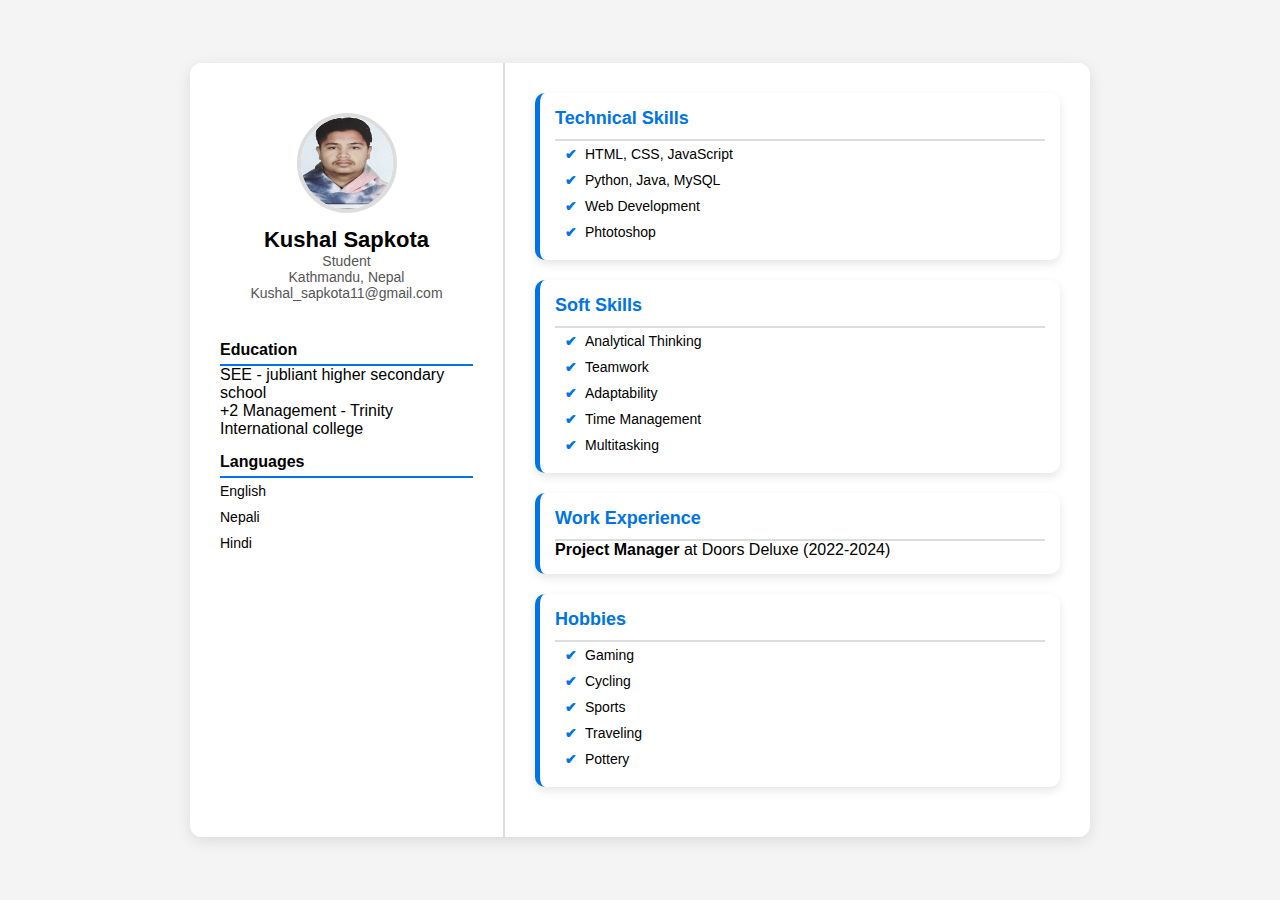
<file: cv/kushal.html>
<!DOCTYPE html>
<html lang="en">
<head>
    <meta charset="UTF-8">
    <meta name="viewport" content="width=device-width, initial-scale=1.0">
    <title>Kushal Sapkota - CV</title>
    <style>
        /* General Styles */
        * {
            margin: 0;
            padding: 0;
            box-sizing: border-box;
            font-family: 'Arial', sans-serif;
        }
        body {
            display: flex;
            justify-content: center;
            align-items: center;
            min-height: 100vh;
            background: #f4f4f4;
            padding: 20px;
        }
        .container {
            display: flex;
            width: 900px;
            background: white;
            border-radius: 12px;
            overflow: hidden;
            box-shadow: 0px 4px 15px rgba(0, 0, 0, 0.1);
        }

        /* Sidebar */
        .sidebar {
            width: 35%;
            background: #ffffff;
            color: black;
            padding: 30px;
            text-align: center;
            border-right: 2px solid #ddd;
        }
        .profile {
            padding: 20px;
            border-radius: 20px;
            margin-bottom: 20px;
        }
        .profile img {
            width: 100px;
            height: 100px;
            border-radius: 50%;
            border: 4px solid #ddd;
            margin-bottom: 10px;
        }
        .profile h1 {
            font-size: 22px;
        }
        .profile p {
            font-size: 14px;
            color: #555;
        }
        .sidebar a {
            color: #0073e6;
            text-decoration: none;
            display: block;
            margin-top: 5px;
        }

        .sidebar .info {
            text-align: left;
            margin-top: 20px;
        }
        .sidebar .info h3 {
            font-size: 16px;
            margin-top: 15px;
            border-bottom: 2px solid #0073e6;
            padding-bottom: 5px;
        }
        .sidebar .info ul {
            list-style: none;
            padding: 0;
        }
        .sidebar .info ul li {
            font-size: 14px;
            padding: 5px 0;
        }

        /* Main Content */
        .content {
            width: 65%;
            padding: 30px;
            background: #ffffff;
        }

        /* Sections with Shapes */
        .section {
            margin-bottom: 20px;
            background: white;
            border-radius: 10px;
            padding: 15px;
            box-shadow: 0px 4px 10px rgba(0, 0, 0, 0.1);
            border-left: 5px solid #0073e6;
        }
        .section h2 {
            font-size: 18px;
            color: #0073e6;
            padding-bottom: 10px;
            border-bottom: 2px solid #ddd;
        }
        .section ul {
            list-style: none;
            padding-left: 10px;
        }
        .section ul li {
            font-size: 14px;
            padding: 5px 0;
            display: flex;
            align-items: center;
        }
        .section ul li::before {
            content: "✔";
            color: #0073e6;
            margin-right: 8px;
            font-weight: bold;
        }

        /* Footer */
        .footer {
            text-align: center;
            padding: 10px;
            background: #ffffff;
            color: #555;
            font-size: 14px;
        }

        /* Responsive */
        @media (max-width: 768px) {
            .container {
                flex-direction: column;
                width: 100%;
            }
            .sidebar {
                width: 100%;
                text-align: center;
                padding-bottom: 20px;
            }
            .content {
                width: 100%;
                padding: 20px;
            }
        }
    </style>
</head>
<body>

<div class="container">
    <!-- Sidebar -->
    <div class="sidebar">
        <div class="profile">
            <img src="../images/cv photos/kushal.jpeg" alt="Kushal Sapkota">
            <h1>Kushal Sapkota</h1>
            <p>Student</p>
            <p> Kathmandu, Nepal</p>
            <p>Kushal_sapkota11@gmail.com</p>
        </div>

        <div class="info">
            <h3>Education</h3>
            <p>SEE - jubliant higher secondary school</p>
            <p>+2 Management - Trinity International college</p>

            <h3>Languages</h3>
            <ul>
                <li>English</li>
                <li>Nepali</li>
                <li>Hindi</li>
            </ul>
        </div>
    </div>

    <!-- Main Content -->
    <div class="content">
        <div class="section">
            <h2>Technical Skills</h2>
            <ul>
                <li>HTML, CSS, JavaScript</li>
                <li>Python, Java, MySQL</li>
                <li>Web Development</li>
                <li>Phtotoshop</li>
            </ul>
        </div>

        <div class="section">
            <h2>Soft Skills</h2>
            <ul>
                <li>Analytical Thinking</li>
                <li>Teamwork</li>
                <li>Adaptability</li>
                <li>Time Management</li>
                <li>Multitasking</li>
            </ul>
        </div>

        <div class="section">
            <h2>Work Experience</h2>
            <p><strong>Project Manager</strong> at Doors Deluxe (2022-2024)</p>
        </div>

        <div class="section">
            <h2>Hobbies</h2>
            <ul>
                <li>Gaming</li>
                <li>Cycling</li>
                <li>Sports</li>
                <li>Traveling</li>
                <li>Pottery</li>
            </ul>
        </div>
    </div>
</div>

</body>
</html>
</file>
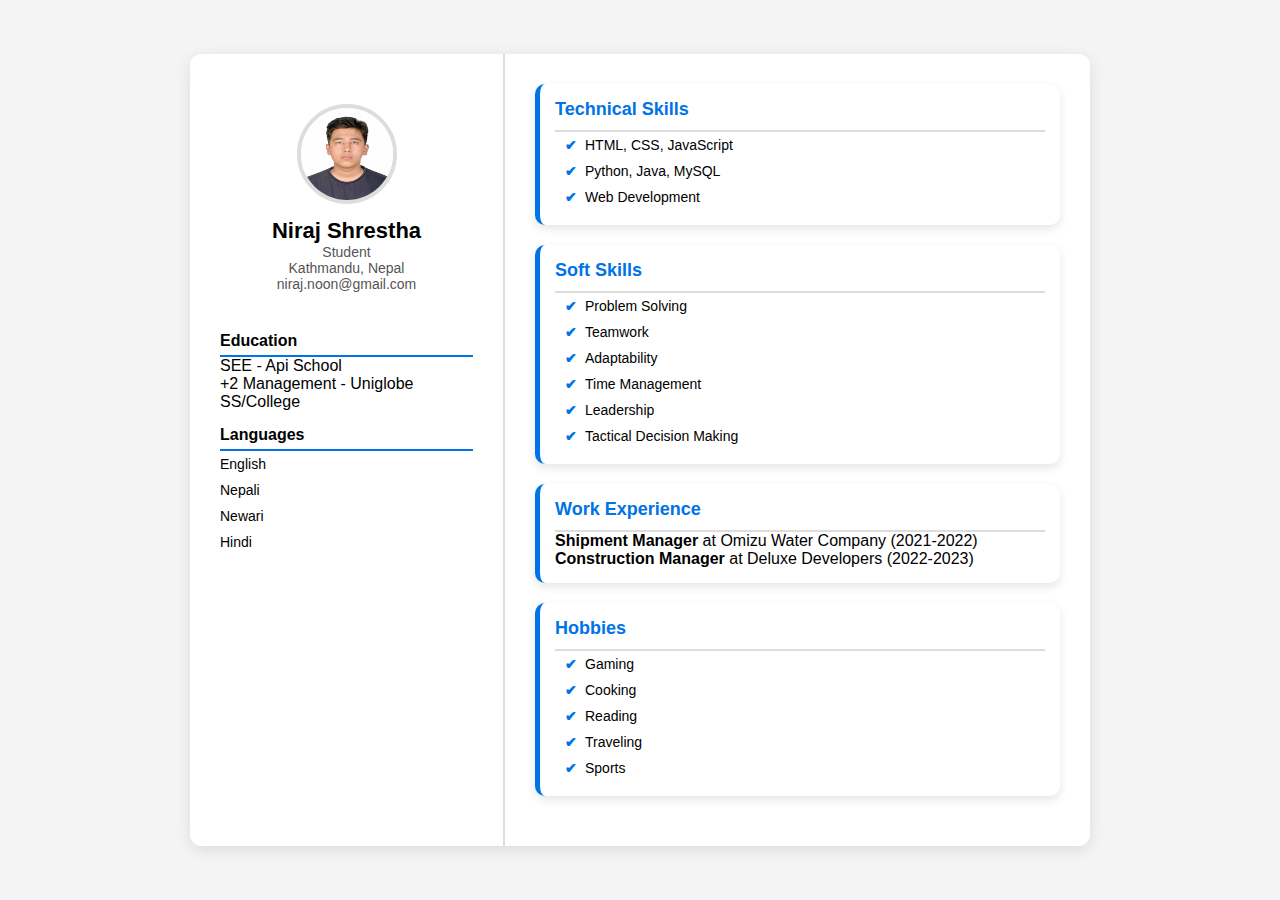
<file: cv/niraj.html>
<!DOCTYPE html>
<html lang="en">
<head>
    <meta charset="UTF-8">
    <meta name="viewport" content="width=device-width, initial-scale=1.0">
    <title>Niraj Shrestha - CV</title>
    <style>
        /* General Styles */
        * {
            margin: 0;
            padding: 0;
            box-sizing: border-box;
            font-family: 'Arial', sans-serif;
        }
        body {
            display: flex;
            justify-content: center;
            align-items: center;
            min-height: 100vh;
            background: #f4f4f4;
            padding: 20px;
        }
        .container {
            display: flex;
            width: 900px;
            background: white;
            border-radius: 12px;
            overflow: hidden;
            box-shadow: 0px 4px 15px rgba(0, 0, 0, 0.1);
        }

        /* Sidebar */
        .sidebar {
            width: 35%;
            background: #ffffff;
            color: black;
            padding: 30px;
            text-align: center;
            border-right: 2px solid #ddd;
        }
        .profile {
            padding: 20px;
            border-radius: 20px;
            margin-bottom: 20px;
        }
        .profile img {
            width: 100px;
            height: 100px;
            border-radius: 50%;
            border: 4px solid #ddd;
            margin-bottom: 10px;
        }
        .profile h1 {
            font-size: 22px;
        }
        .profile p {
            font-size: 14px;
            color: #555;
        }
        .sidebar a {
            color: #0073e6;
            text-decoration: none;
            display: block;
            margin-top: 5px;
        }

        .sidebar .info {
            text-align: left;
            margin-top: 20px;
        }
        .sidebar .info h3 {
            font-size: 16px;
            margin-top: 15px;
            border-bottom: 2px solid #0073e6;
            padding-bottom: 5px;
        }
        .sidebar .info ul {
            list-style: none;
            padding: 0;
        }
        .sidebar .info ul li {
            font-size: 14px;
            padding: 5px 0;
        }

        /* Main Content */
        .content {
            width: 65%;
            padding: 30px;
            background: #ffffff;
        }

        /* Sections with Shapes */
        .section {
            margin-bottom: 20px;
            background: white;
            border-radius: 10px;
            padding: 15px;
            box-shadow: 0px 4px 10px rgba(0, 0, 0, 0.1);
            border-left: 5px solid #0073e6;
        }
        .section h2 {
            font-size: 18px;
            color: #0073e6;
            padding-bottom: 10px;
            border-bottom: 2px solid #ddd;
        }
        .section ul {
            list-style: none;
            padding-left: 10px;
        }
        .section ul li {
            font-size: 14px;
            padding: 5px 0;
            display: flex;
            align-items: center;
        }
        .section ul li::before {
            content: "✔";
            color: #0073e6;
            margin-right: 8px;
            font-weight: bold;
        }

        /* Footer */
        .footer {
            text-align: center;
            padding: 10px;
            background: #ffffff;
            color: #555;
            font-size: 14px;
        }

        /* Responsive */
        @media (max-width: 768px) {
            .container {
                flex-direction: column;
                width: 100%;
            }
            .sidebar {
                width: 100%;
                text-align: center;
                padding-bottom: 20px;
            }
            .content {
                width: 100%;
                padding: 20px;
            }
        }
    </style>
</head>
<body>

<div class="container">
    <!-- Sidebar -->
    <div class="sidebar">
        <div class="profile">
            <img src="../images/cv photos/niraj.jpeg" alt="Niraj Shrestha">
            <h1>Niraj Shrestha</h1>
            <p>Student</p>
            <p> Kathmandu, Nepal</p>
            <p>niraj.noon@gmail.com</p>
        </div>

        <div class="info">
            <h3>Education</h3>
            <p>SEE - Api School</p>
            <p>+2 Management - Uniglobe SS/College</p>

            <h3>Languages</h3>
            <ul>
                <li>English</li>
                <li>Nepali</li>
                <li>Newari</li>
                <li>Hindi</li>
            </ul>
        </div>
    </div>

    <!-- Main Content -->
    <div class="content">
        <div class="section">
            <h2>Technical Skills</h2>
            <ul>
                <li>HTML, CSS, JavaScript</li>
                <li>Python, Java, MySQL</li>
                <li>Web Development</li>
            </ul>
        </div>

        <div class="section">
            <h2>Soft Skills</h2>
            <ul>
                <li>Problem Solving</li>
                <li>Teamwork</li>
                <li>Adaptability</li>
                <li>Time Management</li>
                <li>Leadership</li>
                <li>Tactical Decision Making</li>
            </ul>
        </div>

        <div class="section">
            <h2>Work Experience</h2>
            <p><strong>Shipment Manager</strong> at Omizu Water Company (2021-2022)</p>
            <p><strong>Construction Manager</strong> at Deluxe Developers (2022-2023)</p>
        </div>

        <div class="section">
            <h2>Hobbies</h2>
            <ul>
                <li>Gaming</li>
                <li>Cooking</li>
                <li>Reading</li>
                <li>Traveling</li>
                <li>Sports</li>
            </ul>
        </div>
    </div>
</div>

</body>
</html>
</file>
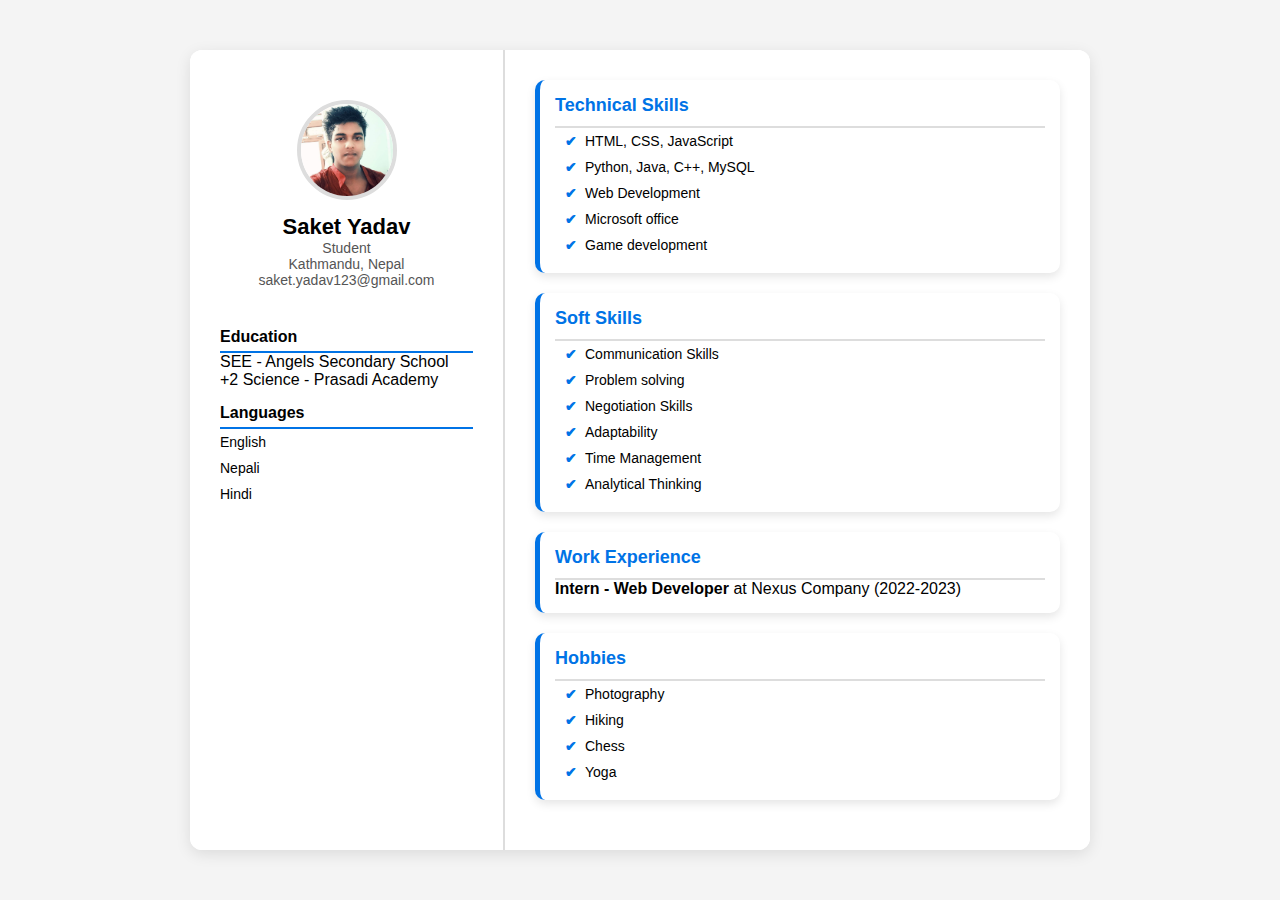
<file: cv/saket.html>
<!DOCTYPE html>
<html lang="en">
<head>
    <meta charset="UTF-8">
    <meta name="viewport" content="width=device-width, initial-scale=1.0">
    <title>Saket Yadav - CV</title>
    <style>
        /* General Styles */
        * {
            margin: 0;
            padding: 0;
            box-sizing: border-box;
            font-family: 'Arial', sans-serif;
        }
        body {
            display: flex;
            justify-content: center;
            align-items: center;
            min-height: 100vh;
            background: #f4f4f4;
            padding: 20px;
        }
        .container {
            display: flex;
            width: 900px;
            background: white;
            border-radius: 12px;
            overflow: hidden;
            box-shadow: 0px 4px 15px rgba(0, 0, 0, 0.1);
        }

        /* Sidebar */
        .sidebar {
            width: 35%;
            background: #ffffff;
            color: black;
            padding: 30px;
            text-align: center;
            border-right: 2px solid #ddd;
        }
        .profile {
            padding: 20px;
            border-radius: 20px;
            margin-bottom: 20px;
        }
        .profile img {
            width: 100px;
            height: 100px;
            border-radius: 50%;
            border: 4px solid #ddd;
            margin-bottom: 10px;
        }
        .profile h1 {
            font-size: 22px;
        }
        .profile p {
            font-size: 14px;
            color: #555;
        }
        .sidebar a {
            color: #0073e6;
            text-decoration: none;
            display: block;
            margin-top: 5px;
        }

        .sidebar .info {
            text-align: left;
            margin-top: 20px;
        }
        .sidebar .info h3 {
            font-size: 16px;
            margin-top: 15px;
            border-bottom: 2px solid #0073e6;
            padding-bottom: 5px;
        }
        .sidebar .info ul {
            list-style: none;
            padding: 0;
        }
        .sidebar .info ul li {
            font-size: 14px;
            padding: 5px 0;
        }

        /* Main Content */
        .content {
            width: 65%;
            padding: 30px;
            background: #ffffff;
        }

        /* Sections with Shapes */
        .section {
            margin-bottom: 20px;
            background: white;
            border-radius: 10px;
            padding: 15px;
            box-shadow: 0px 4px 10px rgba(0, 0, 0, 0.1);
            border-left: 5px solid #0073e6;
        }
        .section h2 {
            font-size: 18px;
            color: #0073e6;
            padding-bottom: 10px;
            border-bottom: 2px solid #ddd;
        }
        .section ul {
            list-style: none;
            padding-left: 10px;
        }
        .section ul li {
            font-size: 14px;
            padding: 5px 0;
            display: flex;
            align-items: center;
        }
        .section ul li::before {
            content: "✔";
            color: #0073e6;
            margin-right: 8px;
            font-weight: bold;
        }

        /* Footer */
        .footer {
            text-align: center;
            padding: 10px;
            background: #ffffff;
            color: #555;
            font-size: 14px;
        }

        /* Responsive */
        @media (max-width: 768px) {
            .container {
                flex-direction: column;
                width: 100%;
            }
            .sidebar {
                width: 100%;
                text-align: center;
                padding-bottom: 20px;
            }
            .content {
                width: 100%;
                padding: 20px;
            }
        }
    </style>
</head>
<body>

<div class="container">
    <!-- Sidebar -->
    <div class="sidebar">
        <div class="profile">
            <img src="../images/cv photos/saket.jpeg" alt="Saket Yadav">
            <h1>Saket Yadav</h1>
            <p>Student</p>
            <p> Kathmandu, Nepal</p>
            <p>saket.yadav123@gmail.com</p>
        </div>

        <div class="info">
            <h3>Education</h3>
            <p>SEE - Angels Secondary School</p>
            <p>+2 Science - Prasadi Academy</p>

            <h3>Languages</h3>
            <ul>
                <li>English</li>
                <li>Nepali</li>
                <li>Hindi</li>
            </ul>
        </div>
    </div>

    <!-- Main Content -->
    <div class="content">
        <div class="section">
            <h2>Technical Skills</h2>
            <ul>
                <li>HTML, CSS, JavaScript</li>
                <li>Python, Java, C++, MySQL</li>
                <li>Web Development</li>
                <li>Microsoft office</li>
                <li>Game development</li>
            </ul>
        </div>

        <div class="section">
            <h2>Soft Skills</h2>
            <ul>
                <li>Communication Skills</li>
                <li>Problem solving</li>
                <li>Negotiation Skills</li>
                <li>Adaptability</li>
                <li>Time Management</li>
                <li>Analytical Thinking</li>
            </ul>
        </div>

        <div class="section">
            <h2>Work Experience</h2>
            <p><strong>Intern - Web Developer</strong> at Nexus Company (2022-2023)</p>
        </div>

        <div class="section">
            <h2>Hobbies</h2>
            <ul>
                <li>Photography</li>
                <li>Hiking</li>
                <li>Chess</li>
                <li>Yoga</li>
            </ul>
        </div>
    </div>
</div>

</body>
</html>
</file>
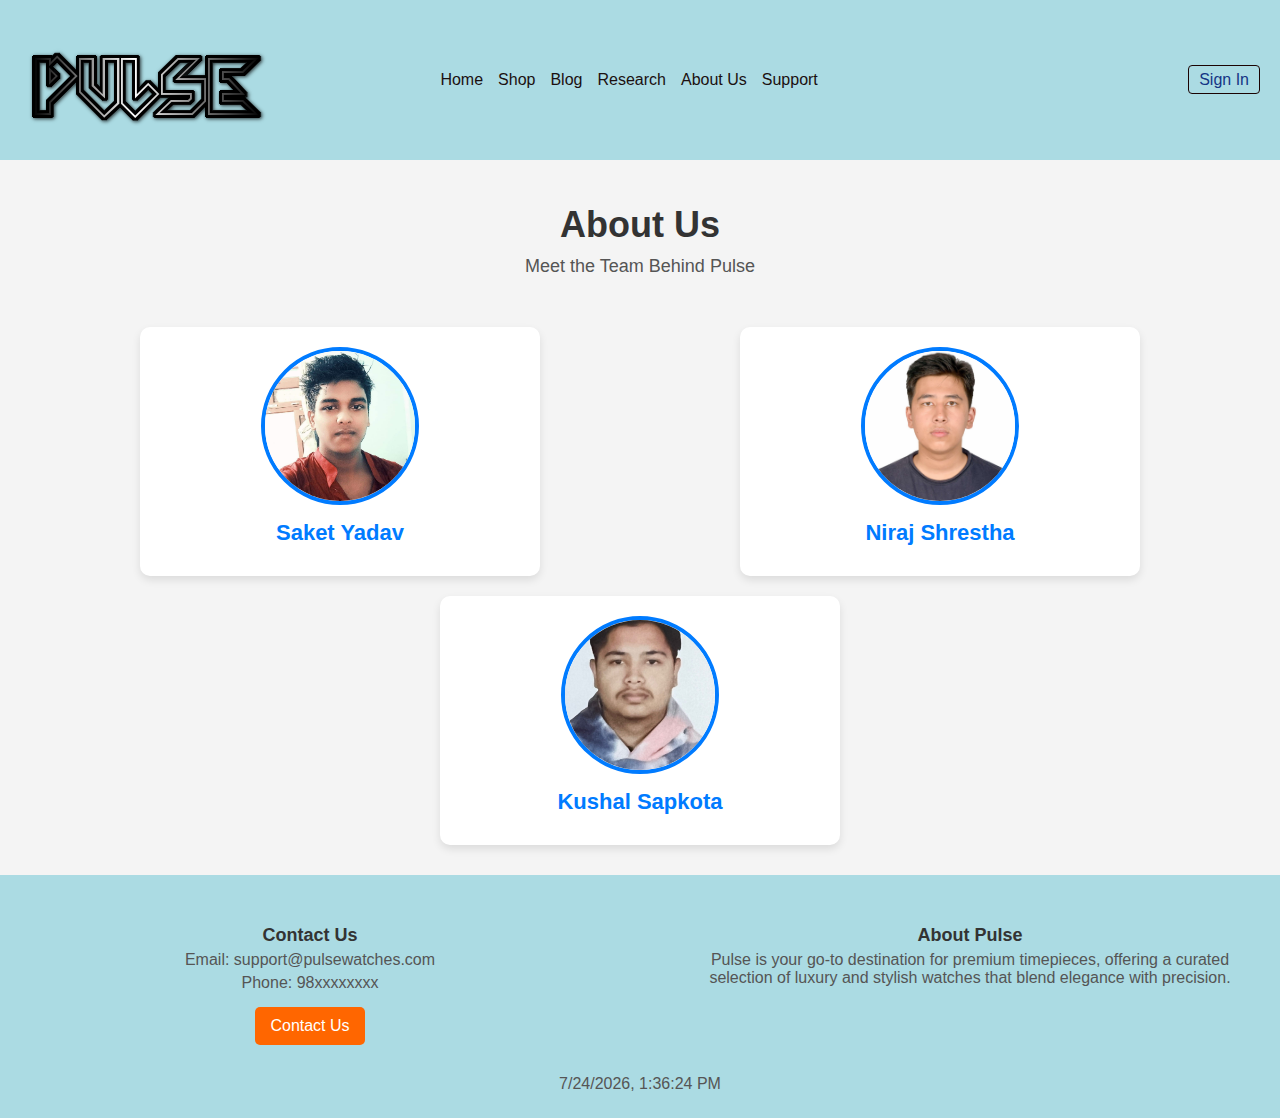
<file: html/about us.html>
<!DOCTYPE html>
<html lang="en">
<head>
    <meta charset="UTF-8">
    <meta name="viewport" content="width=device-width, initial-scale=1.0">
    <meta name="description" content="E-commerce watch website">
    <meta name="keywords" content="home,product,blog">
    <meta name="author" content="Niraj Shrsetha">
    <title>About Us</title>
    <script>
        function updateDateTime() {
            const now = new Date();
            const dateTimeString = now.toLocaleString();
            document.getElementById("datetime").innerText = dateTimeString;
        }
        setInterval(updateDateTime, 1000);
    </script>
    <style>
        /* General Reset */
body {
    margin: 0;
    font-family: Arial, sans-serif;
  }
  
  .navbar {
    width: 100%;
   background-color: #abdbe3;
    background-size: cover;
    background-position: center;
    color: rgb(33, 9, 9);
    padding: 40px 0;
  }
  
  .navbar-top {
    display: flex;
    justify-content: space-between;
    align-items: center;
    padding: 0 20px;
  }
  
  .logo {
    margin-bottom: 30px;
   height: 50px;
   width: 50px;
    
  }
  
  .nav-links {
    display: flex;
    gap: 15px;
    list-style: none;
    padding: 0;
    margin: 0;
  }
  
  .nav-links li a {
    text-decoration: none;
    color: rgb(27, 16, 16);
    font-size: 16px;
    transition: color 0.3s ease;
  }
  
  .nav-links li a:hover {
    color: #f0a500;
  }
  
  .sign-in a {
    text-decoration: none;
    color: rgb(21, 53, 133);
    font-size: 16px;
    border: 1px solid rgb(27, 3, 3);
    padding: 5px 10px;
    border-radius: 4px;
    transition: background 0.3s ease, color 0.3s ease;
  }
  
  .sign-in a:hover {
    background: white;
    color: #333;
  }
  
  .navbar-bottom {
    text-align: center;
    margin-top: 10px;
  }
  
  .search-box {
    width: 80%;
    max-width: 500px;
    padding: 10px;
    border-radius: 4px;
    border: 1px solid #ccc;
    font-size: 16px;
  }
  
body {
    margin: 0;
    padding: 0;
    font-family: 'Arial', sans-serif;
    background: #f4f4f4;
    color: #333;
}

/* Header Styling */
.header {
    text-align: center;

    padding: 20px;
}

.header h1 {
    font-size: 36px;
    margin-bottom: 10px;
}

.header p {
    font-size: 18px;
    margin: 0;
}

/* Team Container */
.team-container {
    display: flex;
    justify-content: space-around;
    align-items: flex-start;
    flex-wrap: wrap;
    margin: 20px auto;
    max-width: 1200px;
}

/* Individual Portfolio */
.portfolio {
    background: white;
    padding: 20px;
    border-radius: 10px;
    box-shadow: 0 4px 8px rgba(0, 0, 0, 0.1);
    text-align: center;
    width: 30%;
    margin: 10px;
    transition: transform 0.3s ease, box-shadow 0.3s ease;
}

.portfolio:hover {
    transform: translateY(-10px);
    box-shadow: 0 6px 16px rgba(0, 0, 0, 0.2);
}

/* Image Container */
.image-container {
    margin: 0 auto 15px;
    width: 150px;
    height: 150px;
    border-radius: 50%;
    overflow: hidden;
    border: 4px solid #007BFF;
}

.image-container img {
    width: 100%;
    height: 100%;
    object-fit: cover;
}

/* Portfolio Content */
h2 {
    font-size: 22px;
    margin: 10px 0;
    color: #007BFF;
}

h3 {
    font-size: 18px;
    margin: 10px 0 5px;
    color: #333;
}

p {
    font-size: 16px;
    margin: 5px 0;
    color: #555;
}

/* Responsive Design */
@media (max-width: 768px) {
    .portfolio {
        width: 45%;
    }
}

@media (max-width: 480px) {
    .portfolio {
        width: 100%;
    }
}

    </style>
</head>
<body>
    <nav class="navbar">
        <div class="navbar-top">
          <div class="logo"><img src="../images/logo/logo.png"></div>
          <ul class="nav-links">
            <li><a href="../index.html">Home</a></li>
            <li><a href="../html/shop.html">Shop</a></li>
            <li><a href="../html/blog.html">Blog</a></li>
            <li><a href="../html/research.html">Research</a></li>
            <li><a href="../html/about us.html">About Us</a></li>
            <li><a href="../html/support.html">Support</a></li>
          </ul>
          <div class="sign-in">
            <a href="../html/sign in.html">Sign In</a>
          </div>
        </div>
        
      </nav>
    <header class="header">
        <h1>About Us</h1>
        <p>Meet the Team Behind Pulse</p>
    </header>
    <main class="team-container">
        <!-- Portfolio 1 -->
        <div class="portfolio">
            <div class="image-container">
                <a href="../cv/saket.html"><img src="../images/cv photos/saket.jpeg" alt="saket" ></a>
            </div>
            <h2>Saket Yadav</h2>
        </div>

        <!-- Portfolio 2 -->
        <div class="portfolio">
            <div class="image-container">
                <a href="../cv/niraj.html"><img src="../images/cv photos/niraj.jpeg" alt="niraj" ></a>
            </div>
            <h2>Niraj Shrestha</h2>
        </div>

        <!-- Portfolio 3 -->
        <div class="portfolio">
            <div class="image-container">
                <a href="../cv/kushal.html"><img src="../images/cv photos/kushal.jpeg" alt="kushal" ></a>
            </div>
            <h2>Kushal Sapkota</h2>
        </div>
    </main>
    <footer style="background-color: #abdbe3; color: black; padding: 20px 0; text-align: center;">
        <div style="display: flex; justify-content: space-between; max-width: 1200px; margin: auto; padding: 20px;">
            <div style="width: 45%;">
                <h3>Contact Us</h3>
                <p>Email: support@pulsewatches.com</p>
                <p>Phone: 98xxxxxxxx</p>
               
                <a href="support.html" style="display: inline-block; margin-top: 10px; padding: 10px 15px; background-color: #ff6600; color: white; text-decoration: none; border-radius: 5px;">Contact Us</a>
            </div>
            <div style="width: 45%;">
                <h3>About Pulse</h3>
                <p>Pulse is your go-to destination for premium timepieces, offering a curated selection of luxury and stylish watches that blend elegance with precision.</p>
            </div>
        </div>
        <p id="datetime" style="margin-top: 10px;"></p>
    </footer>
    <script>
        updateDateTime();
    </script>
</body>
</html>
</file>
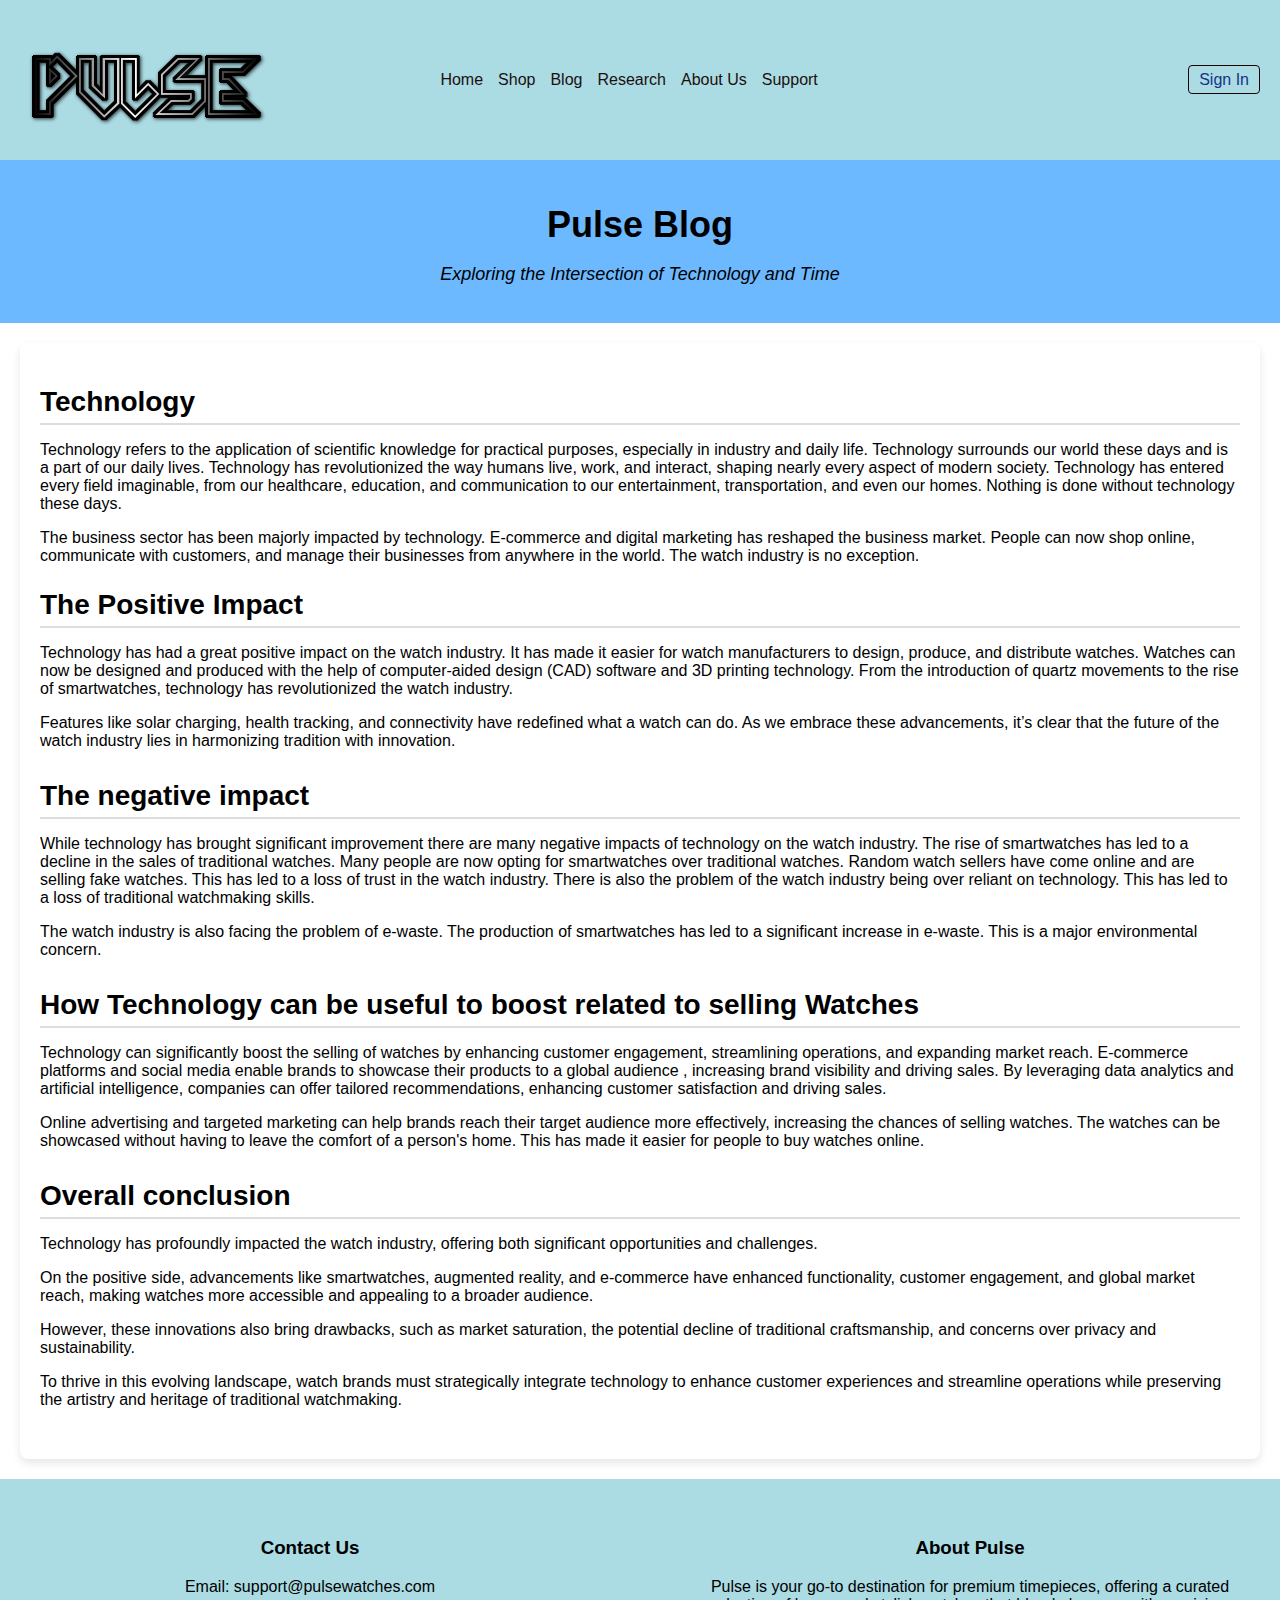
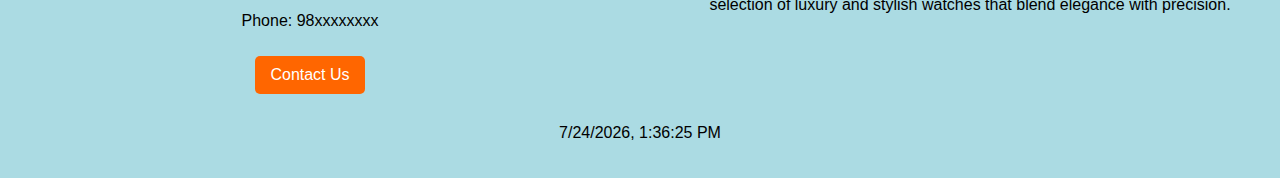
<file: html/blog.html>
<!DOCTYPE html>
<html lang="en">
<head>
    <meta charset="UTF-8">
    <meta name="viewport" content="width=device-width, initial-scale=1.0">
    <meta name="description" content="E-commerce watch website">
    <meta name="keywords" content="home,product,blog">
    <meta name="author" content="Niraj Shrsetha">
    <title>Pulse Blog - Technology in Watch Industry</title>
    <style>
        /* General Reset */
body {
    margin: 0;
    font-family: Arial, sans-serif;
  }
  
  .navbar {
    width: 100%;
   background-color: #abdbe3;
    background-size: cover;
    background-position: center;
    color: rgb(33, 9, 9);
    padding: 40px 0;
  }
  
  .navbar-top {
    display: flex;
    justify-content: space-between;
    align-items: center;
    padding: 0 20px;
  }
  
  .logo {
    margin-bottom: 30px;
   height: 50px;
   width: 50px;
    
  }
  
  .nav-links {
    display: flex;
    gap: 15px;
    list-style: none;
    padding: 0;
    margin: 0;
  }
  
  .nav-links li a {
    text-decoration: none;
    color: rgb(27, 16, 16);
    font-size: 16px;
    transition: color 0.3s ease;
  }
  
  .nav-links li a:hover {
    color: #f0a500;
  }
  
  .sign-in a {
    text-decoration: none;
    color: rgb(21, 53, 133);
    font-size: 16px;
    border: 1px solid rgb(27, 3, 3);
    padding: 5px 10px;
    border-radius: 4px;
    transition: background 0.3s ease, color 0.3s ease;
  }
  
  .sign-in a:hover {
    background: white;
    color: #333;
  }
  
  .navbar-bottom {
    text-align: center;
    margin-top: 10px;
  }
  
  .search-box {
    width: 80%;
    max-width: 500px;
    padding: 10px;
    border-radius: 4px;
    border: 1px solid #ccc;
    font-size: 16px;
  }
  

/* Header Styling */
.header {
    background: linear-gradient(135deg, #6db9ff);
    color: black;
    text-align: center;
    padding: 20px 10px;
}

.header h1 {
    font-size: 36px;
    margin-bottom: 10px;
}

.header p {
    font-size: 18px;
    font-style: italic;
}

/* Main Blog Content */
.blog-content {
    max-width: 1200px;
    margin: 20px auto;
    padding: 20px;
    background: #fff;
    border-radius: 8px;
    box-shadow: 0 4px 8px rgba(0, 0, 0, 0.1);
}

.blog-post {
    margin-bottom: 30px;
}

.blog-post h2 {
    font-size: 28px;
    color: black;
    margin-bottom: 10px;
    border-bottom: 2px solid #ddd;
    padding-bottom: 5px;
}

.blog-post p {
    font-size: 16px;
    margin-bottom: 15px;
}



/* Footer Styling */
.footer {
    text-align: center;
    padding: 15px 0;
    background: #007BFF;
    color: white;
    font-size: 14px;
    position: fixed;
    bottom: 0;
    width: 100%;
}

    </style>
     <script>
        function updateDateTime() {
            const now = new Date();
            const dateTimeString = now.toLocaleString();
            document.getElementById("datetime").innerText = dateTimeString;
        }
        setInterval(updateDateTime, 1000);
    </script>
</head>
<body>
  <nav class="navbar">
    <div class="navbar-top">
      <div class="logo"><img src="../images/logo/logo.png"></div>
      <ul class="nav-links">
        <li><a href="../index.html">Home</a></li>
        <li><a href="../html/shop.html">Shop</a></li>
        <li><a href="../html/blog.html">Blog</a></li>
        <li><a href="../html/research.html">Research</a></li>
        <li><a href="../html/about us.html">About Us</a></li>
        <li><a href="../html/support.html">Support</a></li>
      </ul>
      <div class="sign-in">
        <a href="../html/sign in.html">Sign In</a>
      </div>
    </div>
    
  </nav>
    <header class="header">
        <h1>Pulse Blog</h1>
        <p>Exploring the Intersection of Technology and Time</p>
    </header>
    
    <main class="blog-content">
        <article class="blog-post">
           
          <h2>Technology</h2>
          <p>
            Technology refers to the application of scientific knowledge for practical purposes, especially in industry and daily life. 
            Technology surrounds our world these days and is a part of our daily lives. 
            Technology has revolutionized the way humans live, work, and interact, shaping nearly every aspect of modern society.
            Technology has entered every field imaginable, from our healthcare, education, and communication to our entertainment, transportation, and even our homes.
            Nothing is done without technology these days.
          </p>
          <p>
            The business sector has been majorly impacted by technology. E-commerce and digital marketing has reshaped the business market.
            People can now shop online, communicate with customers, and manage their businesses from anywhere in the world. 
            The watch industry is no exception.
          </p>


            <h2>The Positive Impact</h2>
            <p>
                Technology has had a great positive impact on the watch industry. It has made it easier for watch manufacturers to design, produce, and distribute watches.
                Watches can now be designed and produced with the help of computer-aided design (CAD) software and 3D printing technology. 
                From the introduction of quartz movements to the rise of smartwatches, technology has revolutionized the watch industry.

            </p>
            <p>
                Features like solar charging, health tracking, and connectivity have redefined what a watch can do. As we embrace these 
                advancements, it’s clear that the future of the watch industry lies in harmonizing tradition with innovation.
            </p>
        </article>
        <article class="blog-post">
            <h2>The negative impact</h2>
            <p>
                While technology has brought significant improvement there are many negative impacts of technology on the watch industry.
                The rise of smartwatches has led to a decline in the sales of traditional watches. Many people are now opting for smartwatches over traditional watches.
                Random watch sellers have come online and are selling fake watches. This has led to a loss of trust in the watch industry.
                There is also the problem of the watch industry being over reliant on technology. This has led to a loss of traditional watchmaking skills.

            </p>
            <p>
                The watch industry is also facing the problem of e-waste. The production of smartwatches has led to a significant increase in e-waste. This is a major environmental concern.

            </p>
        </article>
        <article class="blog-post">
            <h2> How Technology can be useful to boost related to selling Watches</h2>
            <p>
                Technology can significantly boost the selling of watches by enhancing customer engagement, streamlining operations, and expanding market reach.
                E-commerce platforms and social media enable brands to showcase their products to a global audience , increasing brand visibility and driving sales.
                By leveraging data analytics and artificial intelligence, companies can offer tailored recommendations, enhancing customer 
                satisfaction and driving sales.
            </p>
            <p>
                Online advertising and targeted marketing can help brands reach their target audience more effectively, increasing the chances of selling watches.
                The watches can be showcased without having to leave the comfort of a person's home. This has made it easier for people to buy watches online.
            </p>
        </article>
        <article class="blog-post">
            <h2>Overall conclusion</h2>
            <p>
                Technology has profoundly impacted the watch industry, offering both significant opportunities and challenges.
            </p>
            <p>
                On the positive side, advancements like smartwatches, augmented reality, and e-commerce have enhanced functionality, customer engagement, and global market reach, making watches more accessible and appealing to a broader audience.
            </p>
            <p>
                However, these innovations also bring drawbacks, such as market saturation, the potential decline of traditional craftsmanship, and concerns over privacy and sustainability.
            </p>
            <p>
                To thrive in this evolving landscape, watch brands must strategically integrate technology to enhance customer experiences and streamline operations while preserving the artistry and heritage of traditional watchmaking.
            </p>
        </article>
    </main>
      
    <footer style="background-color: #abdbe3; color: black; padding: 20px 0; text-align: center;">
        <div style="display: flex; justify-content: space-between; max-width: 1200px; margin: auto; padding: 20px;">
            <div style="width: 45%;">
                <h3>Contact Us</h3>
                <p>Email: support@pulsewatches.com</p>
                <p>Phone: 98xxxxxxxx</p>
               
                <a href="support.html" style="display: inline-block; margin-top: 10px; padding: 10px 15px; background-color: #ff6600; color: white; text-decoration: none; border-radius: 5px;">Contact Us</a>
            </div>
            <div style="width: 45%;">
                <h3>About Pulse</h3>
                <p>Pulse is your go-to destination for premium timepieces, offering a curated selection of luxury and stylish watches that blend elegance with precision.</p>
            </div>
        </div>
        <p id="datetime" style="margin-top: 10px;"></p>
    </footer>
    <script>
        updateDateTime();
    </script>
</body>
</html>
</file>
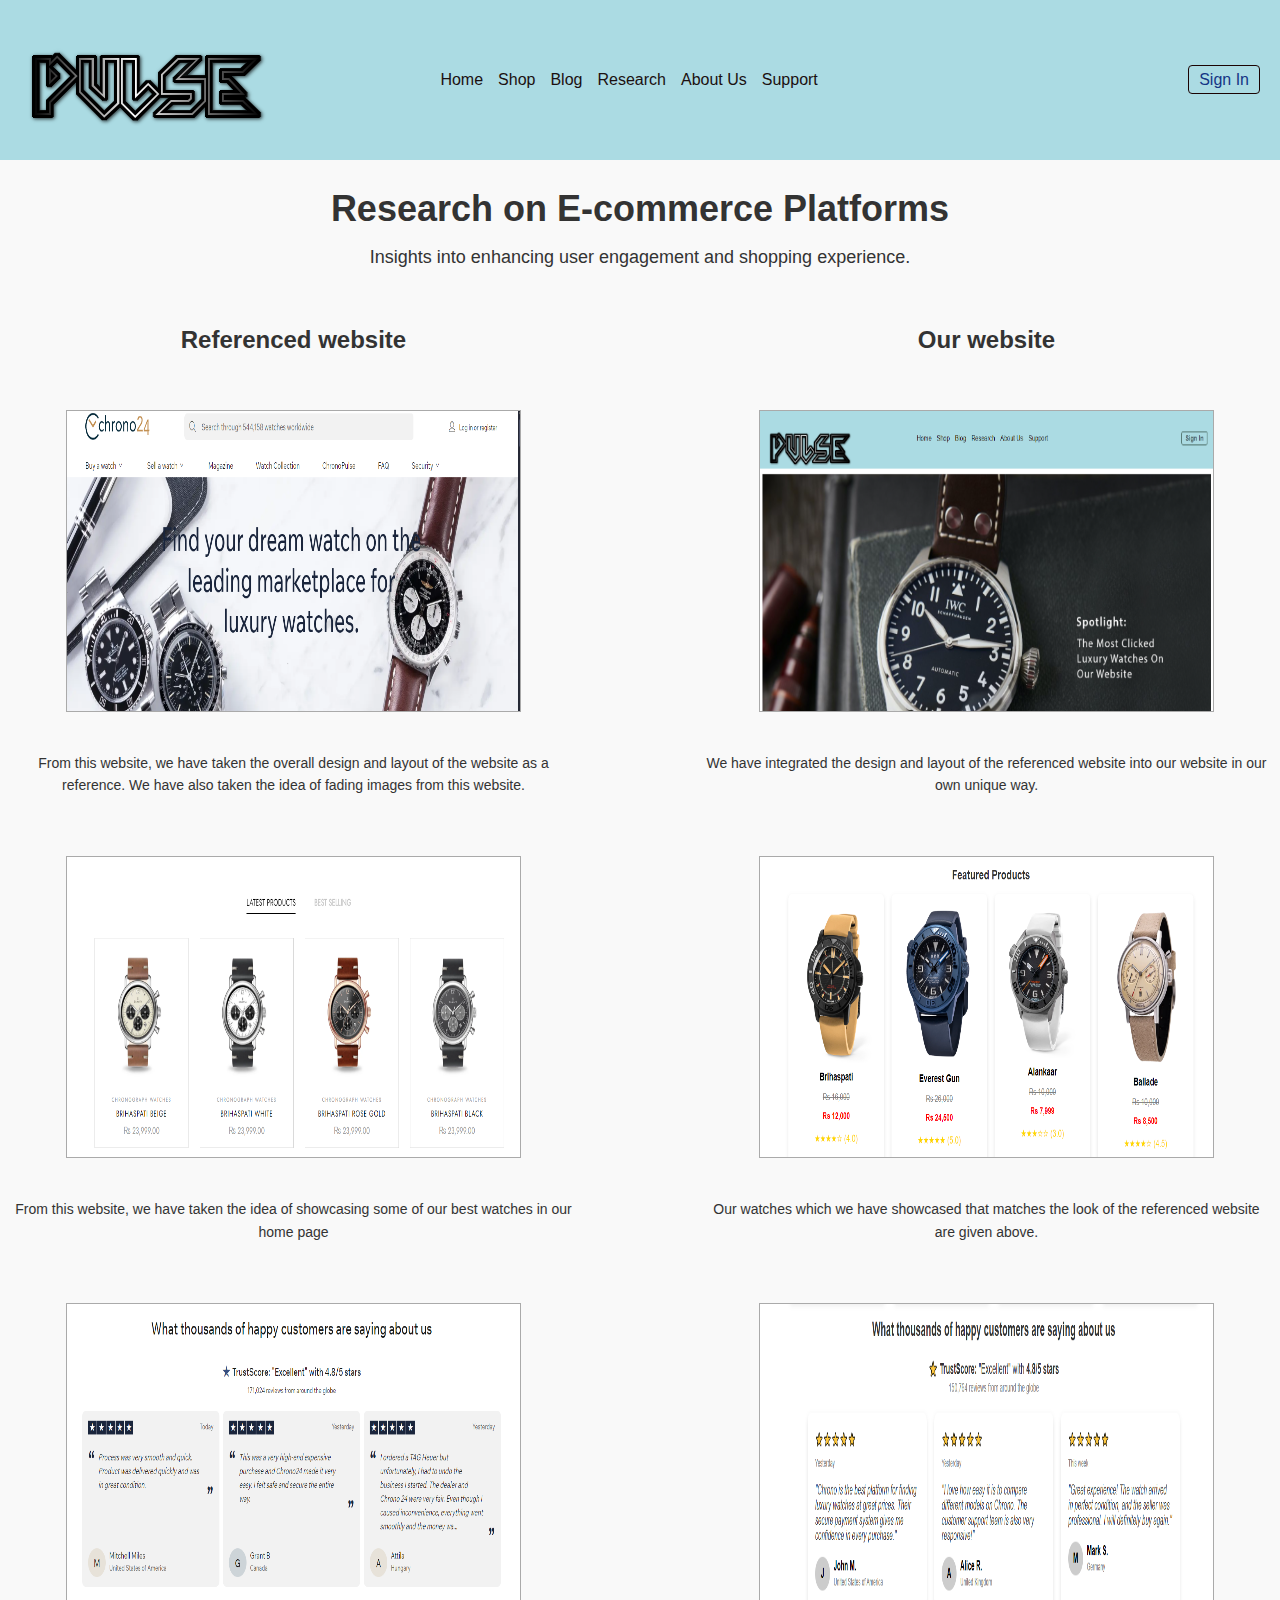
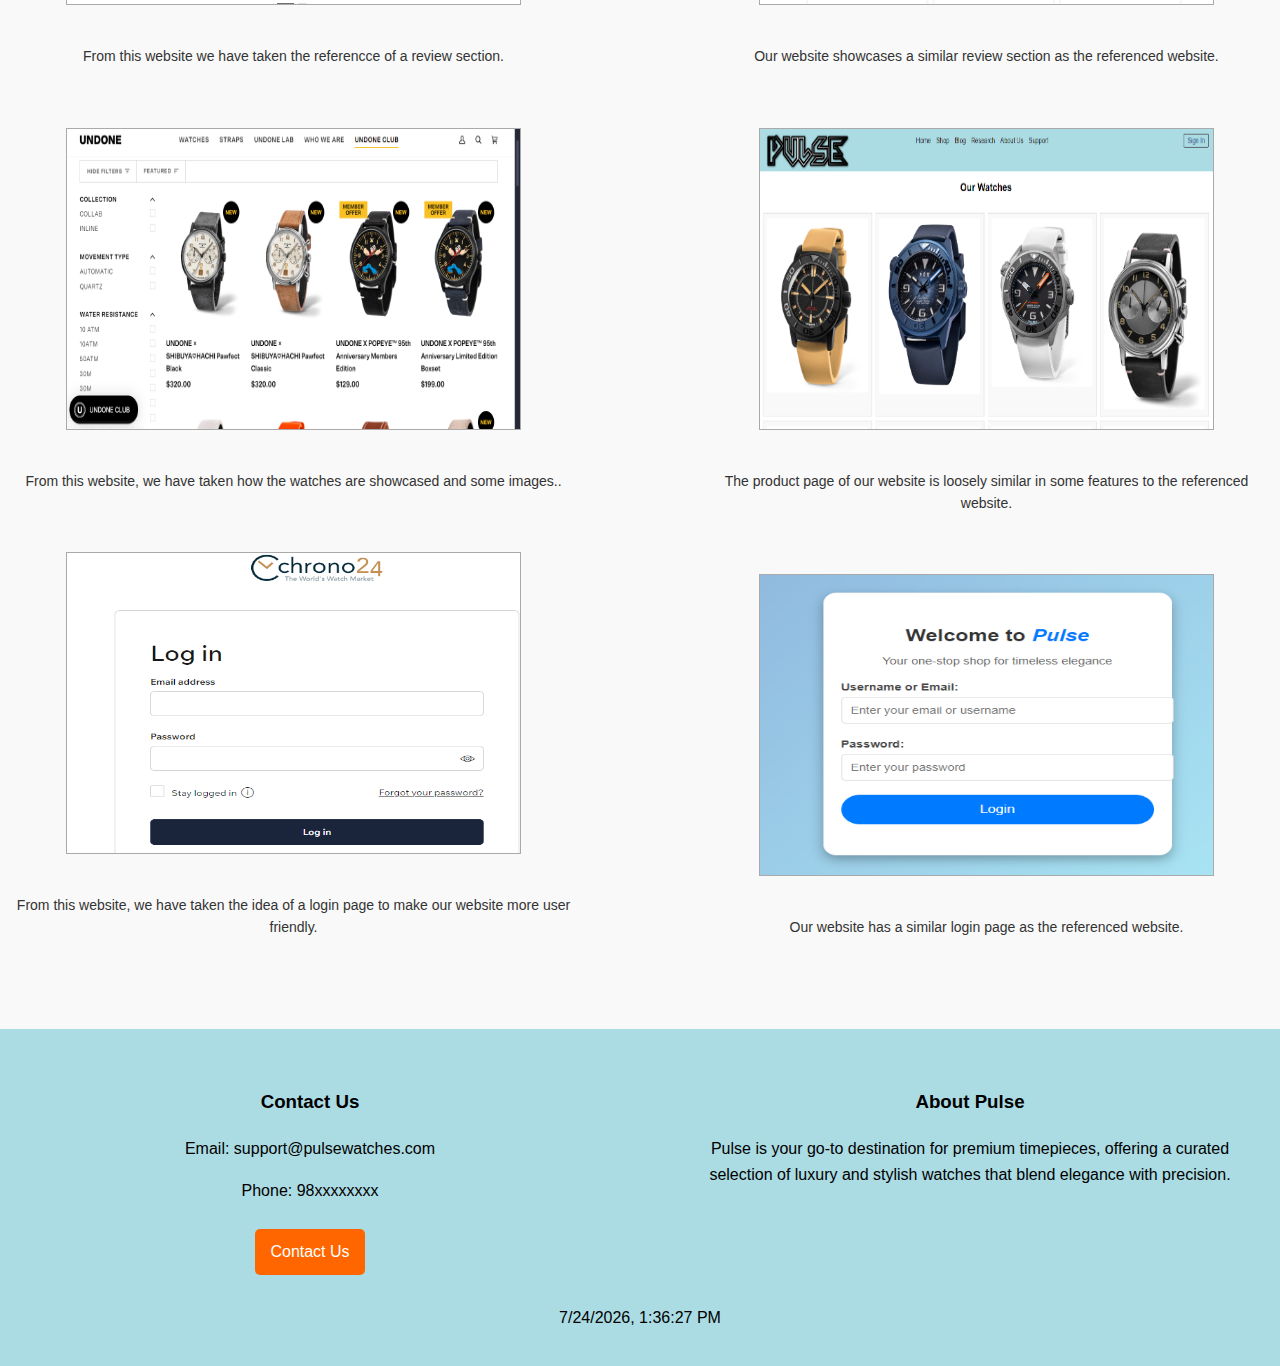
<file: html/research.html>
<!DOCTYPE html>
<html lang="en">
<head>
    <meta charset="UTF-8">
    <meta name="viewport" content="width=device-width, initial-scale=1.0">
    <meta name="description" content="E-commerce watch website">
    <meta name="keywords" content="home,product,blog">
    <meta name="author" content="Niraj Shrsetha">
    <title>Research - Pulse</title>
    <style>
        /* General Styles */
        body {
            margin: 0;
            font-family: Arial, sans-serif;
        }

        .navbar {
            width: 100%;
            background-color: #abdbe3;
            background-size: cover;
            background-position: center;
            color: rgb(33, 9, 9);
            padding: 40px 0;
        }

        .navbar-top {
            display: flex;
            justify-content: space-between;
            align-items: center;
            padding: 0 20px;
        }

        .logo {
            margin-bottom: 30px;
            height: 50px;
            width: 50px;

        }

        .nav-links {
            display: flex;
            gap: 15px;
            list-style: none;
            padding: 0;
            margin: 0;
        }

        .nav-links li a {
            text-decoration: none;
            color: rgb(27, 16, 16);
            font-size: 16px;
            transition: color 0.3s ease;
        }

        .nav-links li a:hover {
            color: #f0a500;
        }

        .sign-in a {
            text-decoration: none;
            color: rgb(21, 53, 133);
            font-size: 16px;
            border: 1px solid rgb(27, 3, 3);
            padding: 5px 10px;
            border-radius: 4px;
            transition: background 0.3s ease, color 0.3s ease;
        }

        .sign-in a:hover {
            background: white;
            color: #333;
        }

        .navbar-bottom {
            text-align: center;
            margin-top: 10px;
        }

        .search-box {
            width: 80%;
            max-width: 500px;
            padding: 10px;
            border-radius: 4px;
            border: 1px solid #ccc;
            font-size: 16px;
        }

        body {
            margin: 0;
            padding: 0;
            font-family: 'Arial', sans-serif;
            background: #f9f9f9;
            color: #333;
            line-height: 1.6;
        }

        /* Header Section */
        .header {

            text-align: center;
            padding: 20px;
        }

        .header h1 {
            font-size: 36px;
            margin: 0;
        }

        .header p {
            font-size: 18px;
            margin: 5px 0 0;
        }

        /* General body styling */
        body {
            font-family: Arial, sans-serif;
            margin: 0;
            padding: 0;
            background-color: #f9f9f9;
        }

        /* Container holding columns */
        .container {
            display: flex;
            justify-content: space-between;
            padding: 10px;
        }

        /* Column styles */
        .column {
            width: 45%;
            text-align: center;
        }

        /* Image styling */
        .image {
            width: 80%;
            height: 300px;
            margin: 30px;
            border: 1px solid #aaa;
            display: block;
            margin-bottom: 40px;
        }

        /* Group of images */
        .image-group {
            display: flex;
            flex-direction: column;
            align-items: center;
            margin-bottom: 50px;
        }

        /* Description text styling */
        .description {
            margin-top: 0;
            margin-bottom: 30px;
            font-size: 14px;
            color: #333;
        }

        /* Text item styling */
        .text-item {
            margin: 60px;
            font-size: 16px;
            color: #444;
            width: 100%;
            word-wrap: break-word;
            /* added to break long text into multiple lines */
            line-height: 20px;
            /* set line height to 20px */
            max-height: 60px;
            /* set max height to 60px (3 lines) */
        }
    </style>
    <script>
        function updateDateTime() {
            const now = new Date();
            const dateTimeString = now.toLocaleString();
            document.getElementById("datetime").innerText = dateTimeString;
        }
        setInterval(updateDateTime, 1000);
    </script>
</head>
<body>
    <nav class="navbar">
        <div class="navbar-top">
          <div class="logo"><img src="../images/logo/logo.png"></div>
          <ul class="nav-links">
            <li><a href="../index.html">Home</a></li>
            <li><a href="../html/shop.html">Shop</a></li>
            <li><a href="../html/blog.html">Blog</a></li>
            <li><a href="../html/research.html">Research</a></li>
            <li><a href="../html/about us.html">About Us</a></li>
            <li><a href="../html/support.html">Support</a></li>
          </ul>
          <div class="sign-in">
            <a href="../html/sign in.html">Sign In</a>
          </div>
        </div>
        
      </nav>
    <header class="header">
        <h1>Research on E-commerce Platforms</h1>
        <p>Insights into enhancing user engagement and shopping experience.</p>
    </header>
    <main>
        <div class="container">
            <div class="column">
                <h2>Referenced website</h2>
                <div class="image-group">
                    <img src="../images/research page photos/reference1.PNG" alt="chrono24" class="image">
                    <p class="description">From this website, we have taken the overall design and layout of the website as a reference.
                         We have also taken the idea of fading images from this website.</p>
                    <img src="../images/research page photos/reference2.PNG" alt="samaya watch" class="image">
                    <p class="description">From this website, we have taken the idea of showcasing some of our best watches in our home page</p>
                    <img src="../images/research page photos/reference3.PNG" alt="chrono24" class="image">
                    <p class="description">From this website we have taken the referencce of a review section.</p>
                    <img src="../images/research page photos/reference4.PNG" alt="undone" class="image">
                    <p class="description">From this website, we have taken how the watches are showcased and some images..</p>
                    <img src="../images/research page photos/reference5.PNG" alt="chrono24" class="image">
                    <p class="description">From this website, we have taken the idea of a login page to make our website more user friendly.</p>
                    </div>
                </div>
            <div class="column">
                <h2>Our website</h2>
                <div class="image-group">
                    <img src="../images/research page photos/webpage1.PNG" alt="home page" class="image">
                    <p class="description">We have integrated the design and layout of the referenced website into our website in our own unique way.</p>
                    <img src="../images/research page photos/webpage2.PNG" alt="home page" class="image">
                    <p class="description">Our watches which we have showcased that matches the look of the referenced website are given above.</p>
                    <img src="../images/research page photos/webpage3.PNG" alt="review section" class="image">
                    <p class="description">Our website showcases a similar review section as the referenced website.</p>
                    <img src="../images/research page photos/webpage4.PNG" alt="product page" class="image">
                    <p class="description">The product page of our website is loosely similar in some features to the referenced website.</p>
                    <img src="../images/research page photos/webpage5.PNG" alt="sign in page" class="image">
                    <p class="description">Our website has a similar login page as the referenced website.</p>
                </div>
            </div>
        </div>
    </main>
    <footer style="background-color: #abdbe3; color: black; padding: 20px 0; text-align: center;">
        <div style="display: flex; justify-content: space-between; max-width: 1200px; margin: auto; padding: 20px;">
            <div style="width: 45%;">
                <h3>Contact Us</h3>
                <p>Email: support@pulsewatches.com</p>
                <p>Phone: 98xxxxxxxx</p>

                <a href="support.html"
                    style="display: inline-block; margin-top: 10px; padding: 10px 15px; background-color: #ff6600; color: white; text-decoration: none; border-radius: 5px;">Contact
                    Us</a>
            </div>
            <div style="width: 45%;">
                <h3>About Pulse</h3>
                <p>Pulse is your go-to destination for premium timepieces, offering a curated selection of luxury and
                    stylish watches that blend elegance with precision.</p>
            </div>
        </div>
        <p id="datetime" style="margin-top: 10px;"></p>
    </footer>
    <script>
        updateDateTime();
    </script>
</body>
</html>
</file>
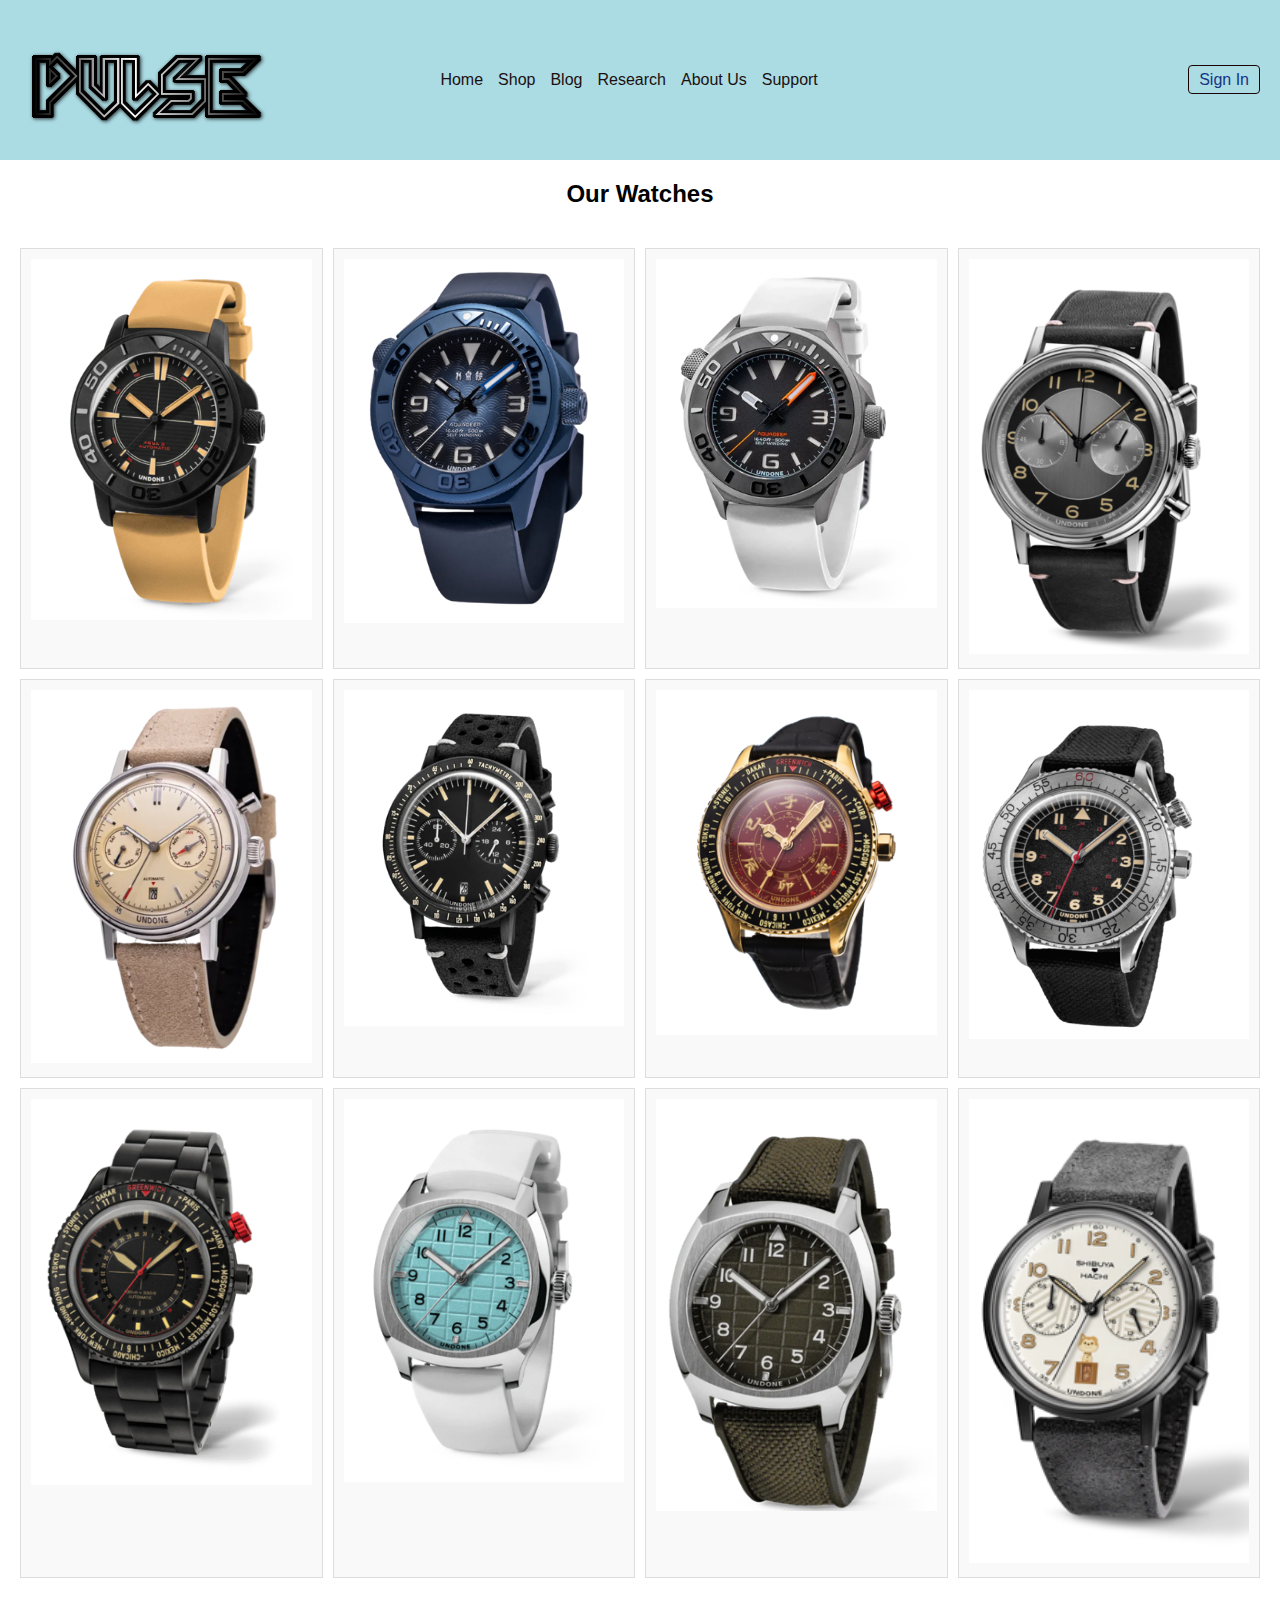
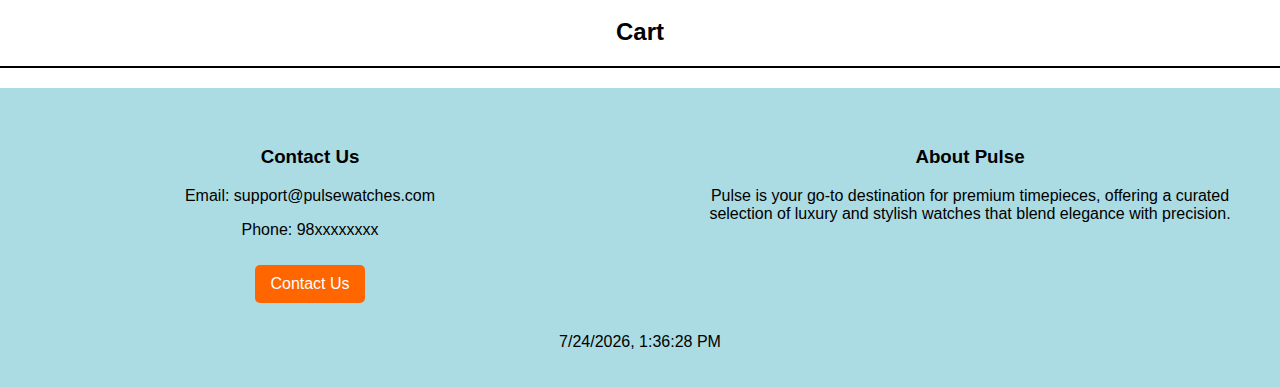
<file: html/shop.html>
<!DOCTYPE html>
<html lang="en">
<head>
  <meta charset="UTF-8">
  <meta name="viewport" content="width=device-width, initial-scale=1.0">
  <meta name="description" content="E-commerce watch website">
  <meta name="keywords" content="home,product,blog">
  <meta name="author" content="Saket Yadav">
  <title>Pulse/shop</title>
  <script>
    let cart = [];

    function addToCart(name, price) {
        cart.push({ name, price });
        updateCart();
        alert(name + " has been added to the cart!");
    }

    function updateCart() {
        const cartContainer = document.getElementById("cart-items");
        cartContainer.innerHTML = "";
        cart.forEach((item, index) => {
            const cartItem = document.createElement("p");
            cartItem.textContent = `${item.name} - $${item.price}`;
            cartContainer.appendChild(cartItem);
        });
    }
</script>
  <style>
    body {
    margin: 0;
    font-family: Arial, sans-serif;
  }
  
  .navbar {
    width: 100%;
   background-color: #abdbe3;
    background-size: cover;
    background-position: center;
    color: rgb(37, 3, 3);
    padding: 40px 0;
  }
  
  .navbar-top {
    display: flex;
    justify-content: space-between;
    align-items: center;
    padding: 0 20px;
  }
  
  .logo {
    margin-bottom: 30px;
   height: 50px;
   width: 50px;
    
  }
  
  .nav-links {
    display: flex;
    gap: 15px;
    list-style: none;
    padding: 0;
    margin: 0;
  }
  
  .nav-links li a {
    text-decoration: none;
    color: rgb(27, 16, 16);
    font-size: 16px;
    transition: color 0.3s ease;
  }
  
  .nav-links li a:hover {
    color: #f0a500;
  }
  
  .sign-in a {
    text-decoration: none;
    color: rgb(21, 53, 133);
    font-size: 16px;
    border: 1px solid rgb(27, 3, 3);
    padding: 5px 10px;
    border-radius: 4px;
    transition: background 0.3s ease, color 0.3s ease;
  }
  
  .sign-in a:hover {
    background: white;
    color: #333;
  }
  
  .navbar-bottom {
    text-align: center;
    margin-top: 10px;
  }
  
  .search-box {
    width: 80%;
    max-width: 500px;
    padding: 10px;
    border-radius: 4px;
    border: 1px solid #ccc;
    font-size: 16px;
  }
  
  </style>
   <script>
    function updateDateTime() {
        const now = new Date();
        const dateTimeString = now.toLocaleString();
        document.getElementById("datetime").innerText = dateTimeString;
    }
    setInterval(updateDateTime, 1000);
</script>

</head>
<body>
  <nav class="navbar">
    <div class="navbar-top">
      <div class="logo"><img src="../images/logo/logo.png"></div>
      <ul class="nav-links">
        <li><a href="../index.html">Home</a></li>
        <li><a href="../html/shop.html">Shop</a></li>
        <li><a href="../html/blog.html">Blog</a></li>
        <li><a href="../html/research.html">Research</a></li>
        <li><a href="../html/about us.html">About Us</a></li>
        <li><a href="../html/support.html">Support</a></li>
      </ul>
      <div class="sign-in">
        <a href="../html/sign in.html">Sign In</a>
      </div>
    </div>
    
  </nav>
  <h2 style="text-align: center;">Our Watches</h2>
  <div style="display: grid; grid-template-columns: repeat(4, 1fr); gap: 10px; padding: 20px;">
      <script>
          const watches = [
              { name: "Brihaspati", price: 299, img: "../images/watch photos/p1.png" },
              { name: "Everest Gun", price: 399, img: "../images/watch photos/p2.png" },
              { name: "Alankar", price: 349, img: "../images/watch photos/p3.png" },
              { name: "Aquadeep", price: 459, img: "../images/watch photos/p4.png" },
              { name: "Ballade", price: 279, img: "../images/watch photos/p5.png" },
              { name: "Zephyros", price: 499, img: "../images/watch photos/p6.png" },
              { name: "Oronova", price: 319, img: "../images/watch photos/p7.png" },
              { name: "Dhruvansh", price: 289, img: "../images/watch photos/p8.png" },
              { name: "Cryostar", price: 329, img: "../images/watch photos/p9.png" },
              { name: "Solarius", price: 419, img: "../images/watch photos/p10.png" },
              { name: "Nivalis", price: 379, img: "../images/watch photos/p11.png" },
              { name: "Aetheris", price: 269, img: "../images/watch photos/p12.png" }
          ];

          function getRandomRating() {
              return (Math.random() * (5 - 1) + 1).toFixed(1);
          }

          watches.forEach(watch => {
              document.write(`
                  <div style="position: relative; border: 1px solid #ddd; padding: 10px; text-align: center; background: #f9f9f9;">
                      <img src="${watch.img}" alt="${watch.name}" style="width: 100%; height: auto;">
                      <div style="display: none; position: absolute; top: 0; left: 0; width: 100%; height: 100%; background: rgba(0, 0, 0, 0.7); color: white; padding: 10px;" class="watch-info">
                          <h3>${watch.name}</h3>
                          <strike>Price: $${watch.price}</strike>
                          <p>Discounted: $${(watch.price * 0.8).toFixed(2)}</p>
                          <p>Rating: ${getRandomRating()} ⭐</p>
                          <button onclick="addToCart('${watch.name}', '${watch.price * 0.8}')" style="padding: 5px 10px; background-color: #ff6600; color: white; border: none; cursor: pointer;">Add to Cart</button>
                      </div>
                  </div>
              `);
          });
      </script>
  </div>

  <h2 style="text-align: center;">Cart</h2>
  <div id="cart-items" style="border-top: 2px solid #000; padding: 10px;"></div>
  
  <script>
      document.querySelectorAll("div[style*='position: relative']").forEach(div => {
          div.addEventListener("mouseover", () => {
              div.querySelector(".watch-info").style.display = "block";
          });
          div.addEventListener("mouseout", () => {
              div.querySelector(".watch-info").style.display = "none";
          });
      });
  </script>
  
<footer style="background-color: #abdbe3; color: black; padding: 20px 0; text-align: center;">
    <div style="display: flex; justify-content: space-between; max-width: 1200px; margin: auto; padding: 20px;">
        <div style="width: 45%;">
            <h3>Contact Us</h3>
            <p>Email: support@pulsewatches.com</p>
            <p>Phone: 98xxxxxxxx</p>
           
            <a href="support.html" style="display: inline-block; margin-top: 10px; padding: 10px 15px; background-color: #ff6600; color: white; text-decoration: none; border-radius: 5px;">Contact Us</a>
        </div>
        <div style="width: 45%;">
            <h3>About Pulse</h3>
            <p>Pulse is your go-to destination for premium timepieces, offering a curated selection of luxury and stylish watches that blend elegance with precision.</p>
        </div>
    </div>
    <p id="datetime" style="margin-top: 10px;"></p>
</footer>
<script>
    updateDateTime();
</script>
</body>
</html>
</file>
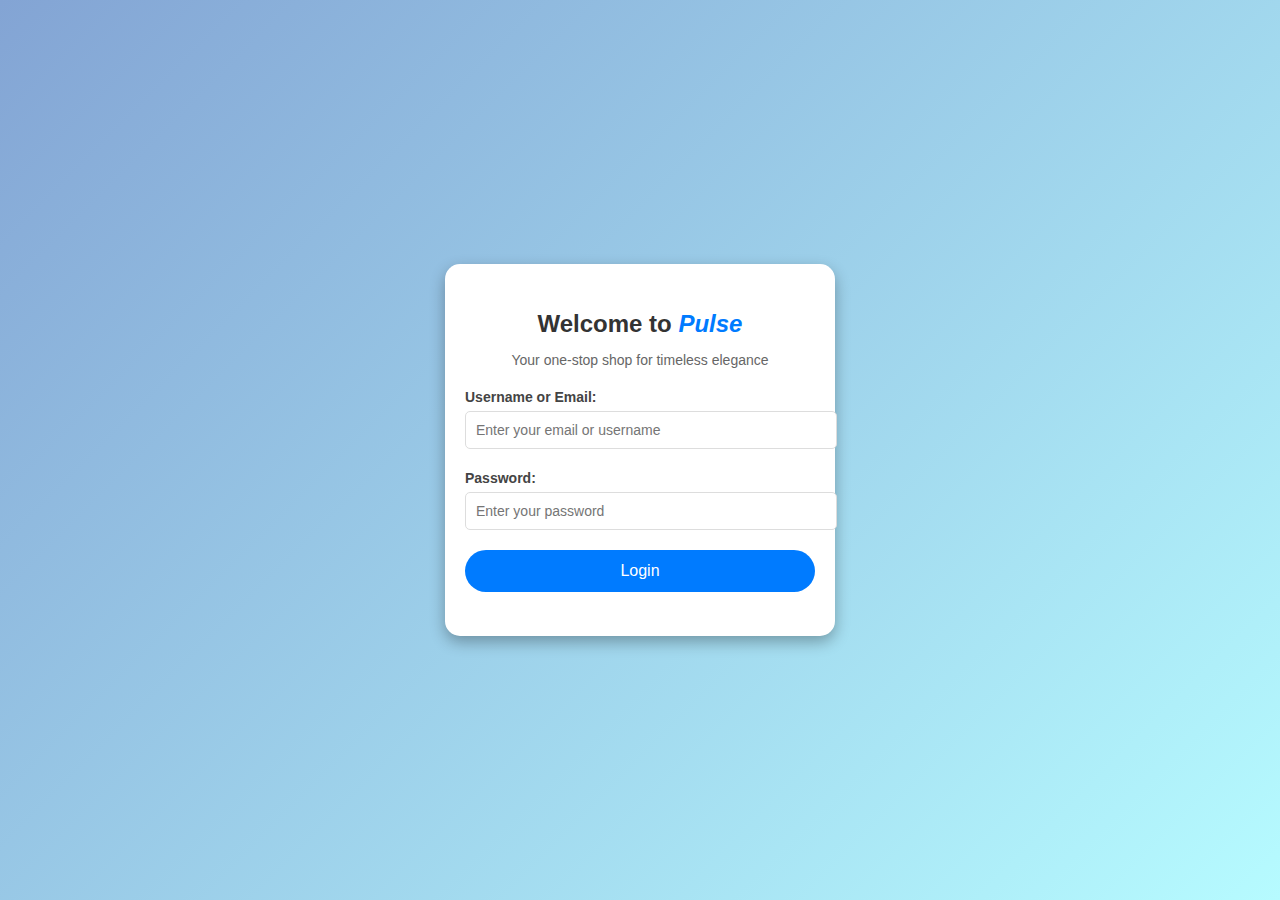
<file: html/sign in.html>
<!DOCTYPE html>
<html lang="en">
<head>
    <meta charset="UTF-8">
    <meta name="viewport" content="width=device-width, initial-scale=1.0">
    <meta name="description" content="E-commerce watch website">
    <meta name="keywords" content="home,product,blog">
    <meta name="author" content="Saket Yadav">
    <title>Login - Pulse</title>
    <style>
        body {
    font-family: 'Arial', sans-serif;
    margin: 0;
    padding: 0;
    background: linear-gradient(135deg, #83a4d4, #b6fbff);
    display: flex;
    justify-content: center;
    align-items: center;
    height: 100vh;
}

/* Login Container */
.login-container {
    background: #ffffff;
    padding: 30px 20px;
    border-radius: 15px;
    box-shadow: 0 6px 15px rgba(0, 0, 0, 0.3);
    text-align: center;
    width: 350px;
}

/* Welcome Text */
.welcome-text {
    font-size: 24px;
    font-weight: bold;
    color: #333;
    margin-bottom: 10px;
}

.pulse-highlight {
    color: #007BFF;
    font-style: italic;
}

.sub-text {
    font-size: 14px;
    color: #666;
    margin-bottom: 20px;
}

/* Form Group */
.form-group {
    margin-bottom: 20px;
    text-align: left;
}

label {
    font-size: 14px;
    font-weight: bold;
    color: #444;
}

input {
    width: 100%;
    padding: 10px;
    margin-top: 5px;
    border: 1px solid #ddd;
    border-radius: 5px;
    font-size: 14px;
}

/* Button Styling */
button {
    background: #007BFF;
    color: #fff;
    border: none;
    padding: 12px 20px;
    border-radius: 25px;
    cursor: pointer;
    font-size: 16px;
    width: 100%;
    transition: background 0.3s ease;
}

button:hover {
    background: #0056b3;
}

/* Error Message */
.error-message {
    color: red;
    font-size: 14px;
    margin-top: 10px;
}

    </style>
</head>
<body>
    
    <div class="login-container">
        <h1 class="welcome-text">Welcome to <span class="pulse-highlight">Pulse</span></h1>
        <p class="sub-text">Your one-stop shop for timeless elegance</p>
        <form id="loginForm">
            <div class="form-group">
                <label for="email">Username or Email:</label>
                <input type="email" id="email" name="email" placeholder="Enter your email or username" required>
            </div>
            <div class="form-group">
                <label for="password">Password:</label>
                <input type="password" id="password" name="password" placeholder="Enter your password" required>
            </div>
            <button type="submit">Login</button>
            <p class="error-message" id="errorMessage"></p>
        </form>
    </div>
    <script>
        document.getElementById("loginForm").addEventListener("submit", function(event) {
    event.preventDefault();

    const email = document.getElementById("email").value.trim();
    const password = document.getElementById("password").value.trim();
    const errorMessage = document.getElementById("errorMessage");

    errorMessage.textContent = ""; // Clear previous errors

    // Email validation
    if (!email) {
        errorMessage.textContent = "Username or Email is required.";
        return;
    }
    if (!/\S+@\S+\.\S+/.test(email)) {
        errorMessage.textContent = "Please enter a valid email.";
        return;
    }

    // Password validation
    if (!password) {
        errorMessage.textContent = "Password is required.";
        return;
    }
    if (password.length < 6) {
        errorMessage.textContent = "Password must be at least 6 characters long.";
        return;
    }

    // If validation passes
    alert("Login successful!");
});

    </script>
</body>
</html>
</file>
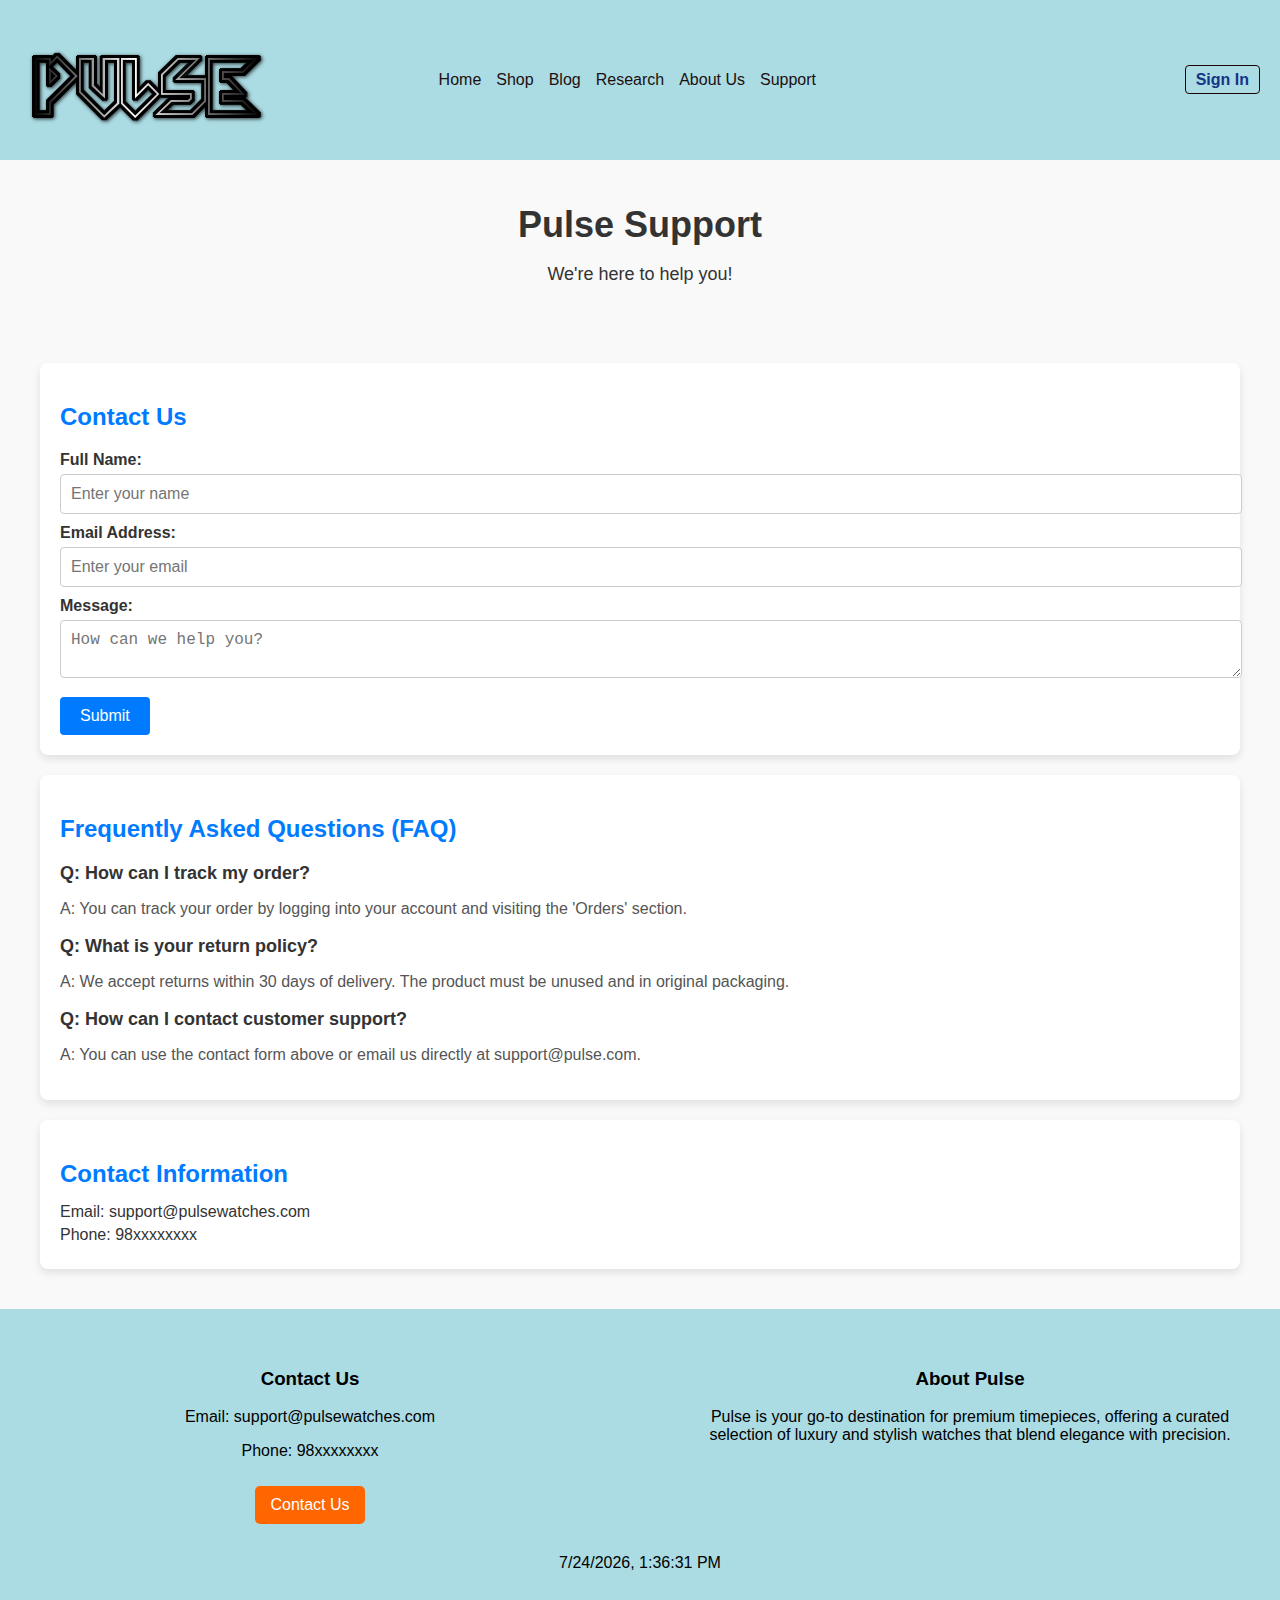
<file: html/support.html>
<!DOCTYPE html>
<html lang="en">
<head>
    <meta charset="UTF-8">
    <meta name="viewport" content="width=device-width, initial-scale=1.0">
    <meta name="description" content="E-commerce watch website">
    <meta name="keywords" content="home,product,blog">
    <meta name="author" content="Saket Yadav">
    <title>Support - Pulse</title>
    <link rel="stylesheet" href="../css/support.css">

    <script>
        function updateDateTime() {
            const now = new Date();
            const dateTimeString = now.toLocaleString();
            document.getElementById("datetime").innerText = dateTimeString;
        }
        setInterval(updateDateTime, 1000);
    </script>
</head>
<body>
    <nav class="navbar">
        <div class="navbar-top">
          <div class="logo"><img src="../images/logo/logo.png"></div>
          <ul class="nav-links">
            <li><a href="../index.html">Home</a></li>
            <li><a href="../html/shop.html">Shop</a></li>
            <li><a href="../html/blog.html">Blog</a></li>
            <li><a href="../html/research.html">Research</a></li>
            <li><a href="../html/about us.html">About Us</a></li>
            <li><a href="../html/support.html">Support</a></li>
          </ul>
          <div class="sign-in">
            <a href="../html/sign in.html">Sign In</a>
          </div>
        </div>
        
      </nav>
    <header class="header">
        <h1>Pulse Support</h1>
        <p>We're here to help you!</p>
    </header>
    
    <main class="support-container">
        <!-- Contact Form Section -->
        <section class="form-section">
            <h2>Contact Us</h2>
            <form id="supportForm">
                <label for="name">Full Name:</label>
                <input type="text" id="name" name="name" placeholder="Enter your name" required>

                <label for="email">Email Address:</label>
                <input type="email" id="email" name="email" placeholder="Enter your email" required>

                <label for="message">Message:</label>
                <textarea id="message" name="message" placeholder="How can we help you?" required></textarea>

                <button type="submit">Submit</button>
            </form>
        </section>

        <!-- FAQ Section -->
        <section class="faq-section">
            <h2>Frequently Asked Questions (FAQ)</h2>
            <div class="faq">
                <h3>Q: How can I track my order?</h3>
                <p>A: You can track your order by logging into your account and visiting the 'Orders' section.</p>
            </div>
            <div class="faq">
                <h3>Q: What is your return policy?</h3>
                <p>A: We accept returns within 30 days of delivery. The product must be unused and in original packaging.</p>
            </div>
            <div class="faq">
                <h3>Q: How can I contact customer support?</h3>
                <p>A: You can use the contact form above or email us directly at support@pulse.com.</p>
            </div>
        </section>

        <!-- Contact Information Section -->
        <section class="contact-info">
            <h2>Contact Information</h2>
            <p>Email: support@pulsewatches.com</p>
            <p>Phone: 98xxxxxxxx</p>
            
        </section>
    </main>

    <footer style="background-color: #abdbe3; color: black; padding: 20px 0; text-align: center;">
        <div style="display: flex; justify-content: space-between; max-width: 1200px; margin: auto; padding: 20px;">
            <div style="width: 45%;">
                <h3>Contact Us</h3>
                <p>Email: support@pulsewatches.com</p>
                <p>Phone: 98xxxxxxxx</p>
               
                <a href="support.html" style="display: inline-block; margin-top: 10px; padding: 10px 15px; background-color: #ff6600; color: white; text-decoration: none; border-radius: 5px;">Contact Us</a>
            </div>
            <div style="width: 45%;">
                <h3>About Pulse</h3>
                <p>Pulse is your go-to destination for premium timepieces, offering a curated selection of luxury and stylish watches that blend elegance with precision.</p>
            </div>
        </div>
        <p id="datetime" style="margin-top: 10px;"></p>
    </footer>
    <script>
        updateDateTime();
    </script>
</body>
<script src="../javascript/support.js"></script>
</html>
</file>
<file: css/support.css>
/* General Styles */
body {
    margin: 0;
    font-family: Arial, sans-serif;
  }
  
  .navbar {
    width: 100%;
   background-color: #abdbe3;
    background-size: cover;
    background-position: center;
    color: rgb(33, 9, 9);
    padding: 40px 0;
  }
  
  .navbar-top {
    display: flex;
    justify-content: space-between;
    align-items: center;
    padding: 0 20px;
  }
  
  .logo {
    margin-bottom: 30px;
   height: 50px;
   width: 50px;
    
  }
  
  .nav-links {
    display: flex;
    gap: 15px;
    list-style: none;
    padding: 0;
    margin: 0;
  }
  
  .nav-links li a {
    text-decoration: none;
    color: rgb(27, 16, 16);
    font-size: 16px;
    transition: color 0.3s ease;
  }
  
  .nav-links li a:hover {
    color: #f0a500;
  }
  
  .sign-in a {
    text-decoration: none;
    color: rgb(21, 53, 133);
    font-size: 16px;
    font-weight: bold;
    border: 1px solid rgb(27, 3, 3);
    padding: 5px 10px;
    border-radius: 4px;
    transition: background 0.3s ease, color 0.3s ease;
  }
  
  .sign-in a:hover {
    background: white;
    color: #333;
  }
  
  .navbar-bottom {
    text-align: center;
    margin-top: 10px;
  }
  
  .search-box {
    width: 80%;
    max-width: 500px;
    padding: 10px;
    border-radius: 4px;
    border: 1px solid #ccc;
    font-size: 16px;
  }
  
body {
    margin: 0;
    padding: 0;
    font-family: 'Arial', sans-serif;
    background: #f9f9f9;
    color: #333;
}

/* Header Styling */
.header {
    text-align: center;
    padding: 20px 10px;
}

.header h1 {
    font-size: 36px;
    margin-bottom: 10px;
}

.header p {
    font-size: 18px;
}

/* Support Container */
.support-container {
    max-width: 1200px;
    margin: 20px auto;
    padding: 20px;
}

/* Form Section */
.form-section {
    background: white;
    padding: 20px;
    border-radius: 8px;
    box-shadow: 0 4px 8px rgba(0, 0, 0, 0.1);
    margin-bottom: 20px;
}

.form-section h2 {
    font-size: 24px;
    margin-bottom: 20px;
    color: #007BFF;
}

form label {
    display: block;
    margin-top: 10px;
    font-weight: bold;
}

form input, form textarea {
    width: 100%;
    padding: 10px;
    margin-top: 5px;
    border: 1px solid #ccc;
    border-radius: 4px;
    font-size: 16px;
}

form button {
    margin-top: 15px;
    padding: 10px 20px;
    border: none;
    border-radius: 4px;
    background: #007BFF;
    color: white;
    font-size: 16px;
    cursor: pointer;
}

form button:hover {
    background: #0056b3;
}

/* FAQ Section */
.faq-section {
    background: white;
    padding: 20px;
    border-radius: 8px;
    box-shadow: 0 4px 8px rgba(0, 0, 0, 0.1);
    margin-bottom: 20px;
}

.faq-section h2 {
    font-size: 24px;
    margin-bottom: 20px;
    color: #007BFF;
}

.faq {
    margin-bottom: 15px;
}

.faq h3 {
    font-size: 18px;
    margin-bottom: 5px;
    color: #333;
}

.faq p {
    font-size: 16px;
    color: #555;
}

/* Contact Info Section */
.contact-info {
    background: white;
    padding: 20px;
    border-radius: 8px;
    box-shadow: 0 4px 8px rgba(0, 0, 0, 0.1);
}

.contact-info h2 {
    font-size: 24px;
    margin-bottom: 15px;
    color: #007BFF;
}

.contact-info p {
    font-size: 16px;
    margin: 5px 0;
}
</file>
